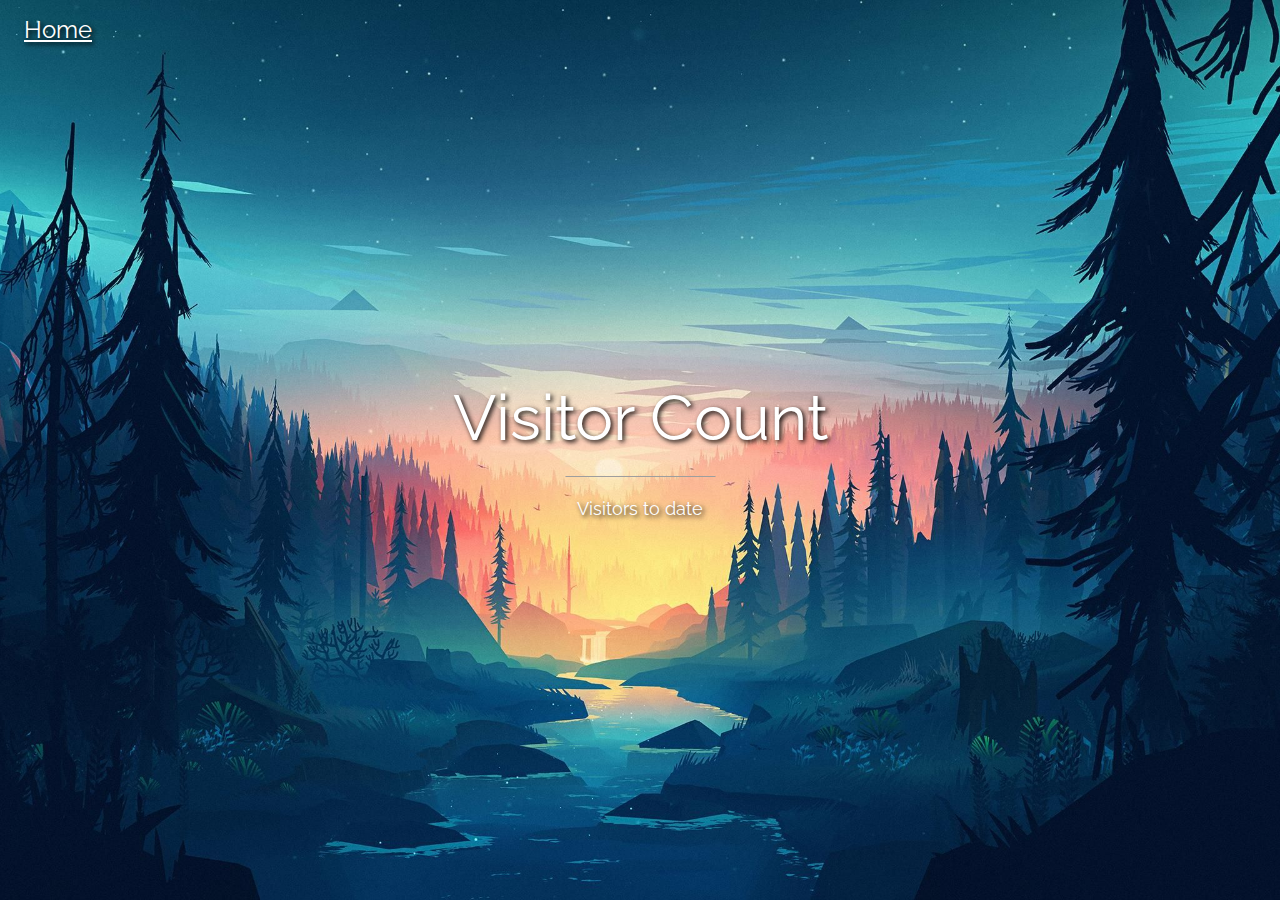
<file: air-quality.html>
<!DOCTYPE html>
<html>
<head>
	<title>Visitor Count</title>
	<meta charset="UTF-8">
	<meta name="viewport" content="width=device-width, initial-scale=1">
	<link rel = "icon" href = "logo.png" type = "image/x-icon">
	<link rel="stylesheet" href="https://www.w3schools.com/w3css/4/w3.css">
	<link rel="stylesheet" href="https://fonts.googleapis.com/css?family=Raleway">
</head>
<style>

body,h1 {font-family: "Raleway", sans-serif; text-shadow: 2px 2px 5px #000000;}
body, html {height: 100%}
.bgimg {
  background-image: url('background.jpg');
  min-height: 100%;
  background-position: center;
  background-size: cover;
}

.airWidget{
	margin-left: 10%;
}
</style>
<body>

<div class="bgimg w3-display-container w3-animate-opacity w3-text-white">
	<div class="w3-display-topleft w3-padding-large w3-xlarge">
		<a href="index.html">Home</a>
	</div>
	<div class="w3-display-middle">
		<h1 class="w3-jumbo w3-animate-top">Visitor Count</h1>

	<div class="airWidget">
		<div id="sfcsewplubecumcnyjp61fm8a2kql22hlcw"></div><script type="text/javascript" src="https://counter2.stat.ovh/private/counter.js?c=sewplubecumcnyjp61fm8a2kql22hlcw&down=async" async></script><noscript><a href="https://www.freecounterstat.com" title="free counter"><img src="https://counter2.stat.ovh/private/freecounterstat.php?c=sewplubecumcnyjp61fm8a2kql22hlcw" border="0" title="free counter" alt="free counter"></a></noscript>
	</div>

	<hr class="w3-border-grey" style="margin:auto;width:40%">
	<p class="w3-large w3-center">Visitors to date</p>
	</div>

</div>

</body>
</html>
</file>
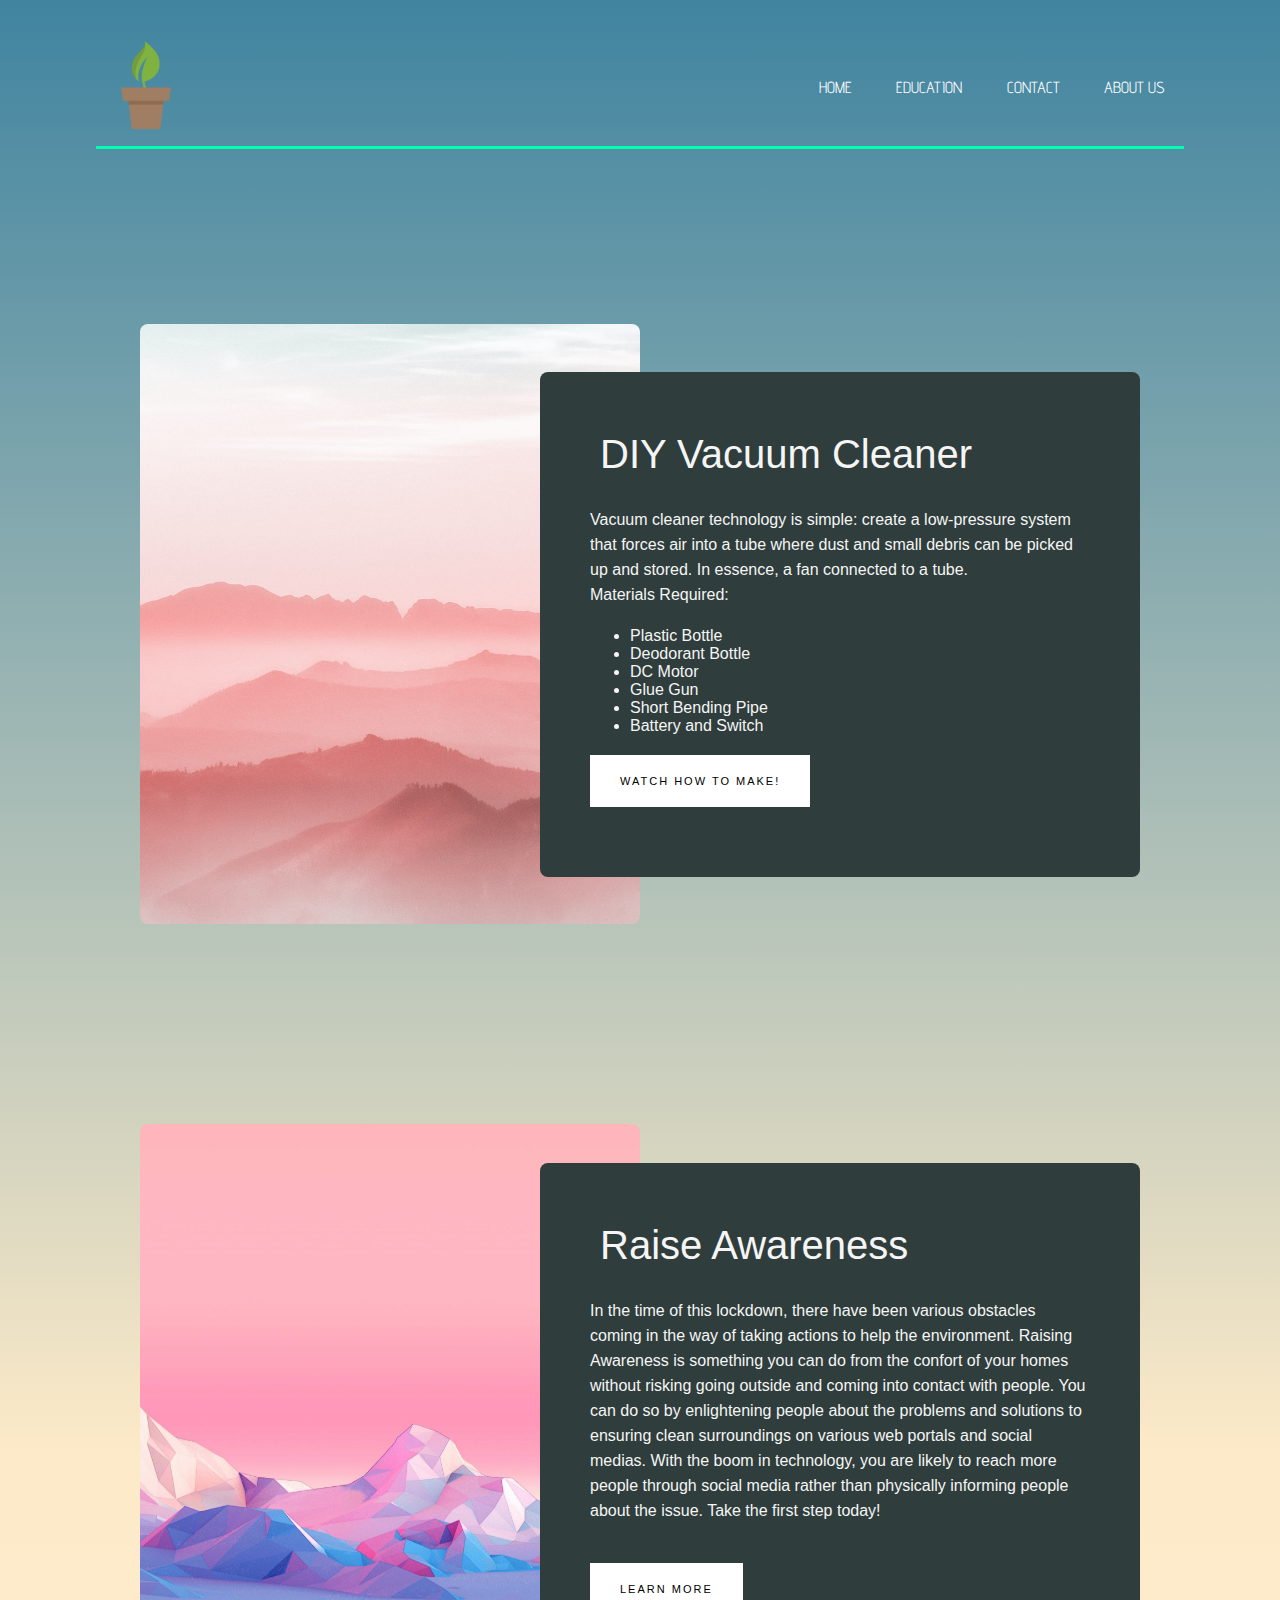
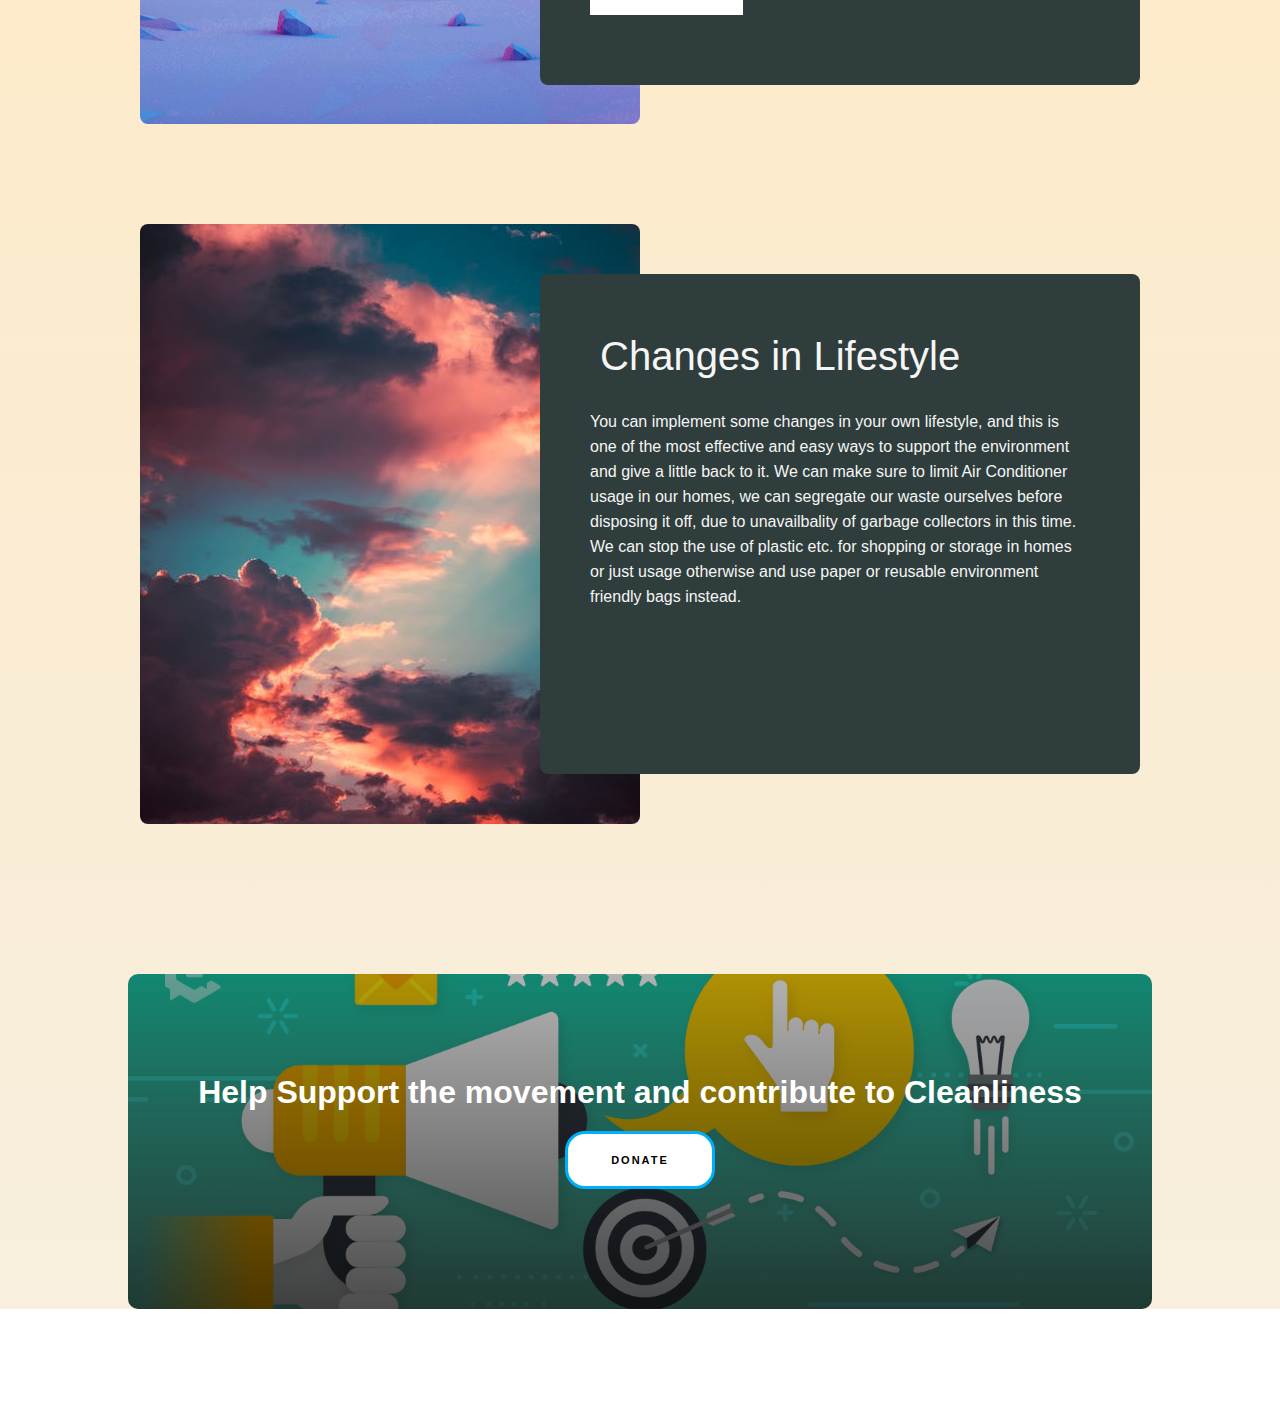
<file: education.html>
<!DOCTYPE html>
<head>
	<link rel="stylesheet" href="style.css">
    <link rel = "icon" href = "logo.png" type = "image/x-icon">
	<title>Education</title>
    <link href='https://fonts.googleapis.com/css?family=Advent Pro' rel='stylesheet'>
    <link href="https://fonts.googleapis.com/css2?family=Poppins:wght@200&display=swap" rel="stylesheet">
</head>
<body>
    <div class="edu-banner" id="home">
        <div class="navbar"> 
  
          <a href="index.html"><img src="logo.png" class="logo"></a>
  
          <ul>
            <li><a href="index.html">Home</a></li>
            <li><a href="education.html">Education</a></li>
            <li><a href="#contact">Contact</a></li>
            <li><a href="https://form.123formbuilder.com/5919871/form">About Us</a></li>
          </ul>
  
        </div>
    
    <div class="edu-main">
        <div class="container">
            <div class="left"></div>
            <div class="right">
                <h1>DIY Vacuum Cleaner</h1>
                <p>Vacuum cleaner technology is simple:
                    create a low-pressure system that forces air into a tube where dust and small debris can be picked
                    up and stored. In essence, a fan connected to a tube.<br> Materials Required:</p>
                <ul>
                    <li>Plastic Bottle</li>
                    <li>Deodorant Bottle</li>
                    <li>DC Motor</li>
                    <li>Glue Gun</li>
                    <li>Short Bending Pipe</li>
                    <li>Battery and Switch</li>
                    
                </ul>
                <a href="https://www.youtube.com/watch?v=jkQsBD5WtDo">Watch how to make!</a>
            </div>
            
        </div>
    </div>
    

    <div class="container">
        <div class="left2"></div>
        <div class="right">
            <h1>Raise Awareness</h1>
            <p>In the time of this lockdown, there have been various obstacles coming in the way of taking actions to help the environment. Raising Awareness is something you can do from the confort of your homes without risking going outside and coming into contact with people.
                You can do so by enlightening people about the problems and solutions to ensuring clean surroundings on various web portals and social medias. With the boom in technology, you are likely to reach more people through social media rather than physically informing people about the issue.
                Take the first step today!
            </p>
                
            </ul>
            <a href="https://sdgaccountability.org/working-with-informal-processes/raising-awareness-through-public-outreach-campaigns/">Learn More</a>
        </div>
    </div>    

        <div class="container">
            <div class="left3"></div>
            <div class="right">
                <h1>Changes in Lifestyle</h1>
                <p>You can implement some changes in your own lifestyle, and this is one of the most effective and easy ways to support the environment and give a little back to it.
                    We can make sure to limit Air Conditioner usage in our homes, we can segregate our waste ourselves before disposing it off, due to unavailbality of garbage collectors in this time.
                    We can stop the use of plastic etc. for shopping or storage in homes or just usage otherwise and use paper or reusable environment friendly bags instead.
                </p>
                    
            </div>


        </div>

        <div class="cta" id="contact">
          <h1>Help Support the movement and contribute to Cleanliness</h1>  
  
          
          <button type="button" class="donateBtn" onclick="donateBtn()"><span></span>Donate</button>
        </div>
  
      </div>
  
      <div class="contact-banner" id="contactus">
  
      </div>

    <script>
        function donateBtn() {
    window.location.href = "https://www.impactguru.com/fundraiser/help-swachh-bharat";
}
    </script>
  
</body>
</html>
</file>
<file: style.css>
*{
	margin: 0;
	padding: 10;
	font-family: sans-serif;
}

html{
	scroll-behavior: smooth;
}

.banner{
	width: 100%;
	height: 100vh;
	background-image: linear-gradient(rgba(0,0,0,0.75),rgba(0,255,130,0.5)),url(background.jpg);
	background-size: cover;
	background-position: center;
}

.navbar{
	width: 85%;
	margin: auto;
	padding: 35px 0;
	display: flex;
	align-items: center;
	justify-content: space-between;
	position: relative;

}

.navbar ul li{
	list-style: none;
	display: inline-block;
	margin: 0 20px;
}

.logo{
	width: 100px;
	cursor: pointer;
}

.navbar ul li a{
	font-family: 'Advent Pro';
	text-decoration: none;
	color: #fff;
	text-transform: uppercase;
}

.navbar ul li::after{
	content: '';
	height: 3px;
	width: 100%;
	background: #00FFB0;
	position: absolute;
	left: 0;
	bottom: 25px;
}

.main-content{
	width: 100%;
	text-align: center;
	position: absolute;
	top: 50%;
	transform: translateY(-50%);
	color: #BDEAFF;

}

.main-content h1{
	font-family: 'Advent Pro';
	font-size: 70px;
	margin-top: 80px;
}

.main-content p{
	margin: 25px auto;
	font-weight: 100;
	line-height: 25px;
}

button{
	width: 150px;
	padding: 15px 0;
	text-align: center;
	margin: 20px 10px;
	border-radius: 20px;
	font-weight: bold;
	border: 3px solid #00AEFF;
	background: transparent;
	color: white;
	cursor: pointer;
	box-shadow: 0px 0px;
	transition-duration: 0.5s;
	position: relative;
	overflow: hidden;
}

button:hover{
	box-shadow: 2px 5px 20px #00AEFF;
}

span{
	background-color: #00FFCB;
	height: 100%;
	width: 0%;
	border-radius: 15px;
	position: absolute;
	left: 0;
	bottom: 0;
	z-index: -1;
	transition: 0.5s;
}

button:hover span{
	width: 100%;
}

.getStarted{
	width: 100%;
	text-align: center;
	position: absolute;
	background-image: url(background2.jpg);
	background-size: cover;
	background-position: center;
	background-repeat: no-repeat;
  	box-shadow: 0px -5px 10px #424242;
	margin-top: -50px;
}

.getStarted h1{
	font-family: 'Advent Pro';
	font-size: 60px;
	margin-top: 80px;
}

.getStarted p{
	margin-top: -40px;
	font-family: 'Poppins', sans-serif;
}

.bg3{
	width: 100%;
	height: 50px;
	box-shadow: 0px -5px 10px #424242;
}

.line1{
	object-position: center;
	align-items: center;
	justify-content: center;
	width: 20%;
	margin-top: -20px;
}
.row{
	margin-top: 5%;
	margin-left: 1%;
	display: flex;
	justify-content: space-between;
}

.ting-col{
	flex-basis: 32%;
	border-radius: 10px;
	position: relative;
	overflow: hidden;
}

.ting-col img{
	width: 100%;
	border-radius: 10px
}

.layer{
	height: 84%;
	width: 100%;
	border-radius: 10px;
	top: 0;
	left: 0;
	position: absolute;
	text-align: center;
	overflow: hidden;
	transition: 0.5s;
}

.ting-col2{
	flex-basis: 32%;
	border-radius: 10px;
	position: relative;
	overflow: hidden;
}

.ting-col2 img{
	width: 100%;
	height: 84%;
	border-radius: 10px
}

.ting-col3{
	flex-basis: 32%;
	border-radius: 10px;
	position: relative;
	overflow: hidden;
}

.ting-col3 img{
	width: 100%;
	height: 84%;
	border-radius: 10px
}

.layer:hover{
	background: rgba(255, 66, 66,0.6);
}
.layer h3{
	font-family: 'Poppins', sans-serif;
	font-size: 26px;
	color: white;
	text-shadow: 2px 5px 20px #fff;
	margin: 20px;
	left: 48%;
	bottom: 0;
	transform: translateX(-50%);
	position: absolute;
	opacity: 0;
	transition: 0.5s;
}

.layer:hover h3{
	bottom: 49%;
	opacity: 1;
}

.cta{
	width: 80%;
	background-image: linear-gradient(rgba(0,0,0,0.3),rgba(0,0,0,0.7)),url(cta.png);
	background-position: center;
	margin: 100px auto;
	background-size: cover;
	text-align: center;
	border-radius: 10px;
	padding: 100px 0;
}
.cta h1{
	color: white;
	padding: 0;
}

.bg4{
	width: 100%;
	height: 50px;
	box-shadow: 0px -5px 10px #424242;

}

.edu-banner{
	background-image: linear-gradient(rgba(0, 91, 128, 0.75), rgb(253, 234, 200),rgb(248, 239, 222));
}
.edu-main{
	min-height: 100vh;
	width: 100%;
	align-items: center;
	justify-content: center;
	display: flex;
	
}

.container{
	width: 90%;
	max-width: 1000px;
	margin: 0 auto;
	display: flex;
	align-items: center;
	justify-content: center;
	padding: 50px;
}

.left{
	width: 50%;
	height: 600px;
	background: url(ico1.png) no-repeat center / cover;
	border-radius: 8px;
}

.right{
	width: 50%;
	min-height: 400px;
	background-color: #2f3d3c;
	display: block;
	align-items: center;
	justify-content: center;
	padding: 50px;
	border-radius: 8px;
	color: whitesmoke;
	margin-left: -100px;
}

.right h1{
	font-size: 40px;
	font-weight: lighter;
	padding: 10px;
}

.right p{
	margin: 20px 0;
	font-weight: 500;
	line-height: 25px;
}

.right a{
	font-size: 11px;
	text-decoration: none;
	text-transform: uppercase;
	background-color: white;
	color: black;
	padding: 20px 30px;
	display: inline-block;
	letter-spacing: 2px ;
	margin: 20px 0;
} 


.left2{
	width: 50%;
	height: 600px;
	background: url(ico2.jpg) no-repeat center / cover;
	border-radius: 8px;
}

.left3{
	width: 50%;
	height: 600px;
	background: url(ico3.jpeg) no-repeat center / cover;
	border-radius: 8px;
}
.donateBtn{
	font-size: 11px;
	text-decoration: none;
	text-transform: uppercase;
	background-color: white;
	color: black;
	padding: 20px 30px;
	display: inline-block;
	letter-spacing: 2px ;
	margin: 20px 0;
}







.airWidget{
	text-align: center;
	position: absolute;
  	right: 100px;
}

.banner2{
  	background-image: url(background6.jpg);
  	width: 100%;
  	height: 100vh;	
}
</file>
